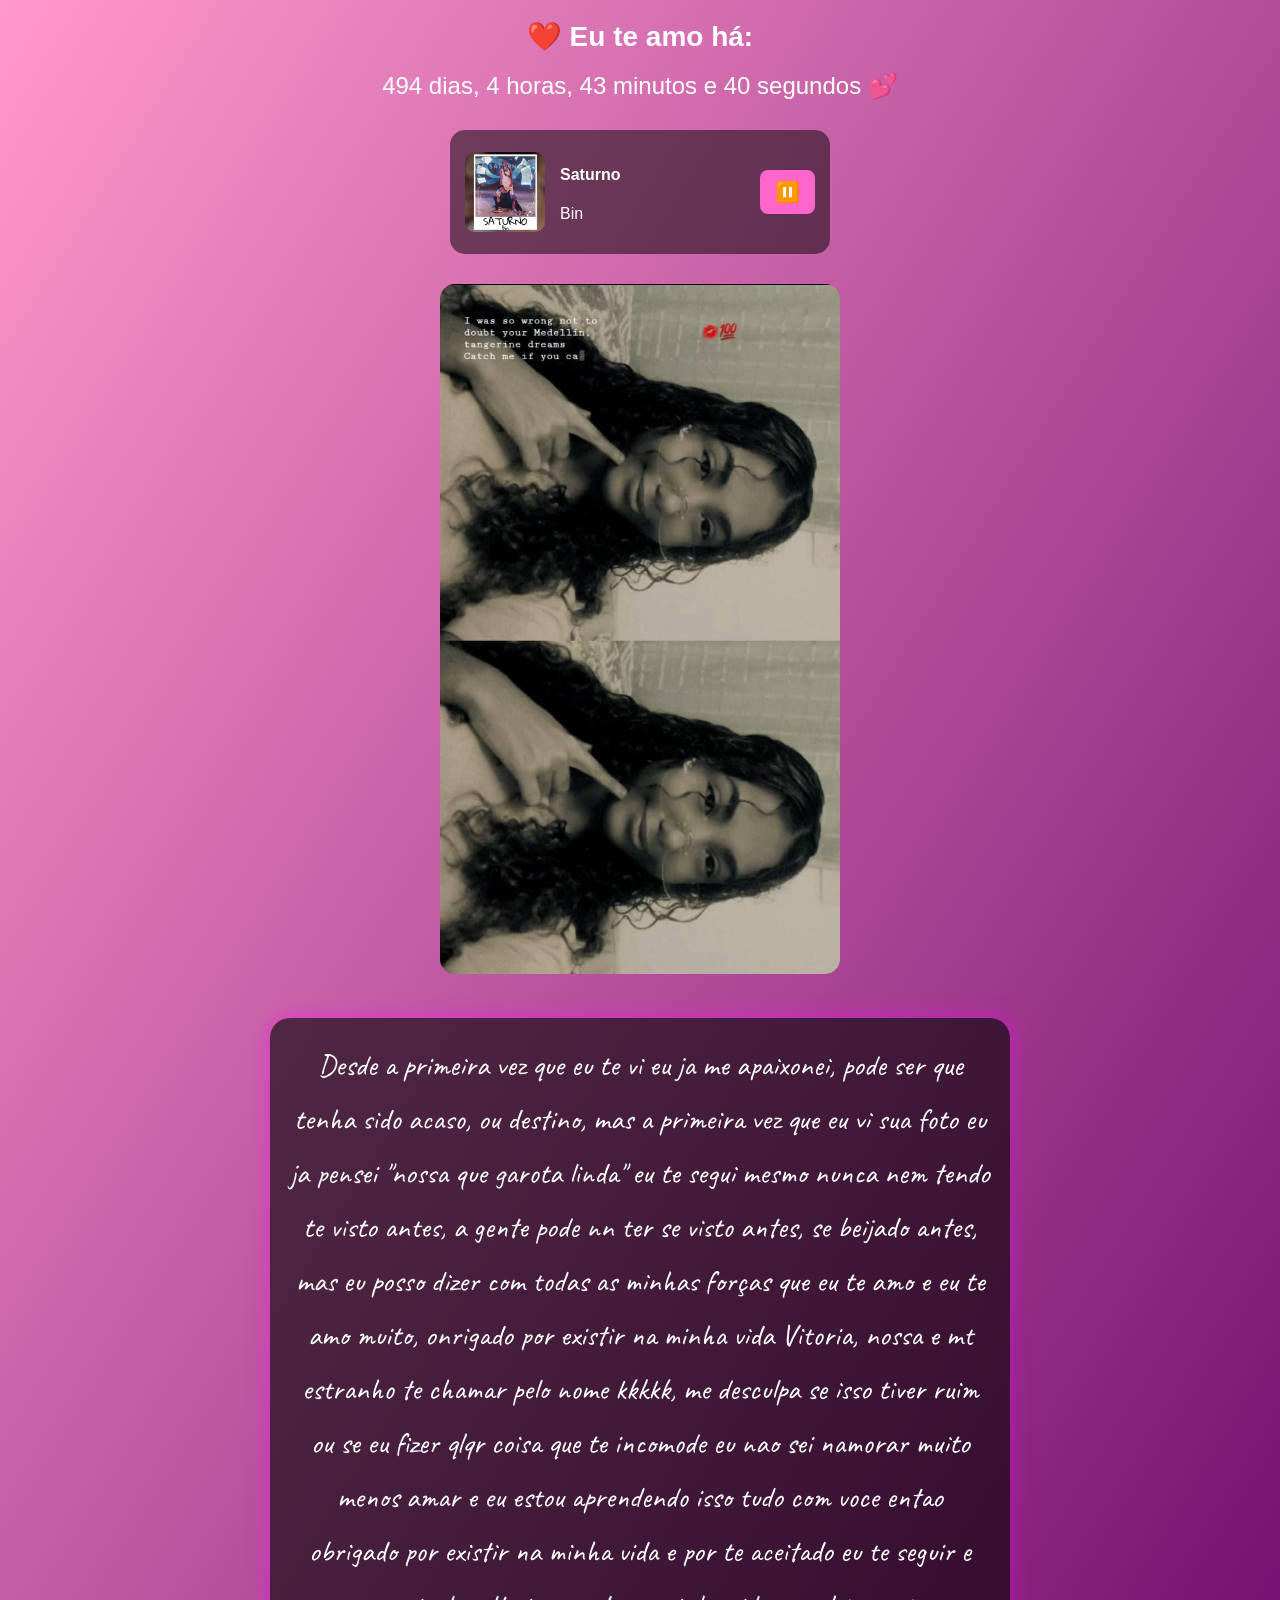
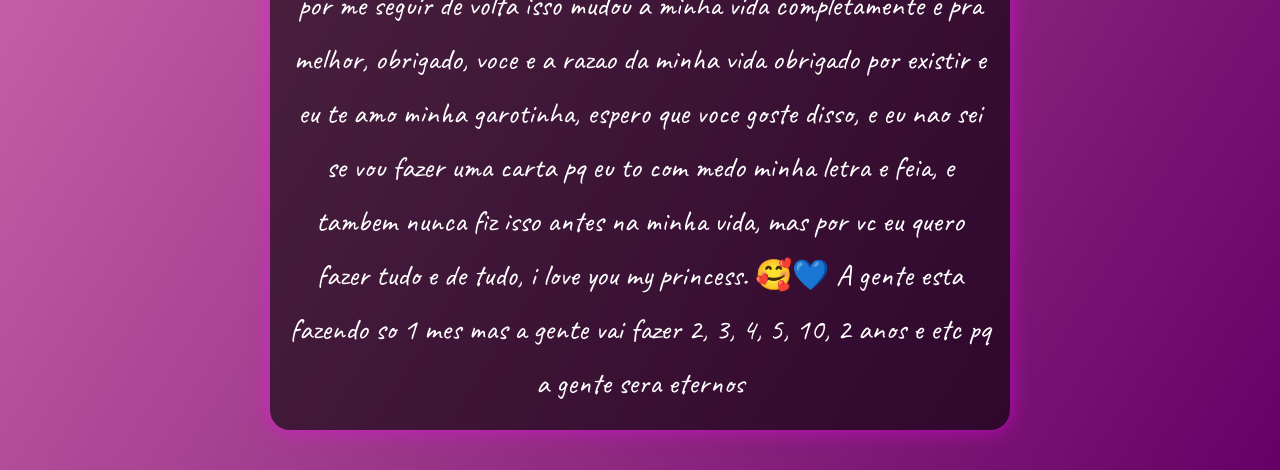
<file: index.html>
<!DOCTYPE html>
<html lang="pt-BR">
<head>
  <meta charset="UTF-8">
  <title>Nosso Amor❤️</title>
  <link rel="shortcut icon" href="image/heart.jpg" type="image/x-icon">
  <meta name="viewport" content="width=device-width, initial-scale=1.0">
  <link rel="stylesheet" href="css/main.css">
  <link rel="stylesheet" href="css/home.css">
  <link href="https://fonts.googleapis.com/css2?family=Caveat:wght@400..700&display=swap" rel="stylesheet">

</head>
<body>
  <h1>❤️ Eu te amo há:</h1>
  <div class="contador" id="contador"></div>

  <!-- player -->
  <div class="player">
    <img src="image/saturno.jpg" alt="Capa">
    <div class="info">
      <h4>Saturno</h4>
      <p>Bin</p>
    </div>
    <button id="btnPlay">⏸️</button>
    <audio id="musica" src="audio/saturno-prod-ajaxx.mp3" loop autoplay></audio>
  </div>

  <!-- slides -->
  <div class="slideshow-container">
    <div class="slide">
      <img src="image/fts/1.jpeg" alt="Foto 1">
    </div>
    <div class="slide">
      <img src="image/fts/2.jpeg" alt="Foto 2">
    </div>
    <div class="slide">
      <img src="image/fts/3.jpeg" alt="Foto 3">
    </div>
    <div class="slide">
      <img src="image/fts/4.jpeg" alt="Foto 4">
    </div>
    <div class="slide">
      <img src="image/fts/5.jpeg" alt="Foto 5">
    </div>
    <div class="slide">
      <img src="image/fts/6.jpeg" alt="Foto 6">
    </div>
    <div class="slide">
      <img src="image/fts/7.jpeg" alt="Foto 7">
    </div>
    <div class="slide">
      <img src="image/fts/8.jpeg" alt="Foto 8">
    </div>
    <div class="slide">
      <img src="image/fts/9.jpeg" alt="Foto 9">
    </div>
    <div class="slide">
      <img src="image/fts/10.jpeg" alt="Foto 10">
    </div>
    <div class="slide">
      <img src="image/fts/11.jpeg" alt="Foto 11">
    </div>
    <div class="slide">
      <img src="image/fts/12.jpeg" alt="Foto 12">
    </div>
    <div class="slide">
      <img src="image/fts/13.jpeg" alt="Foto 13">
    </div>
    <div class="slide">
      <img src="image/fts/14.jpeg" alt="Foto 14">
    </div>
  </div>

  <!-- texto romântico -->
  <div class="texto-romantico">
    Desde a primeira vez que eu te vi eu ja me apaixonei, pode ser que tenha sido acaso, ou destino, mas a primeira vez que eu vi sua foto eu ja pensei "nossa que garota linda" eu te segui mesmo nunca nem tendo te visto antes, a gente pode nn ter se visto antes, se beijado antes, mas eu posso dizer com todas as minhas forças que eu te amo e eu te amo muito, onrigado por existir na minha vida Vitoria, nossa e mt estranho te chamar pelo nome kkkkk, me desculpa se isso tiver ruim ou se eu fizer qlqr coisa que te incomode eu nao sei namorar muito menos amar e eu estou aprendendo isso tudo com voce entao obrigado por existir na minha vida e por te aceitado eu te seguir e por me seguir de volta isso mudou a minha vida completamente e pra melhor, obrigado, voce e a razao da minha vida obrigado por existir e eu te amo minha garotinha, espero que voce goste disso, e eu nao sei se vou fazer uma carta pq eu to com medo minha letra e feia, e tambem nunca fiz isso antes na minha vida, mas por vc eu quero fazer tudo e de tudo, i love you my princess. 🥰💙
    A gente esta fazendo so 1 mes mas a gente vai fazer 2, 3, 4, 5, 10, 2 anos e etc pq a gente sera eternos
  </div>

  <!-- contador -->
  <script src="js/contador.js"></script>

  <!-- player -->
  <script src="js/player.js"></script>

  <!-- heart -->
  <script src="js/heart.js"></script>

  <!-- slides -->
  <script src="js/slides.js"></script>
</body>
</html>
</file>
<file: css/main.css>
body {
  margin: 0;
  font-family: Arial, sans-serif;
  background: linear-gradient(to bottom right, #ff99cc, #660066);
  color: white;
  text-align: center;
}

    .texto-romantico {
      max-width: 700px;
      margin: 40px auto;
      padding: 20px;
      background: rgba(0,0,0,0.6);
      border-radius: 20px;
      font-family: 'Caveat', cursive;
      font-size: 30px;
      line-height: 1.8;
      color: #fff;
      text-align: center;
      box-shadow: 0 0 20px rgba(255, 0, 255, 0.5);
    }

/* Player */
.player {
  display: flex;
  align-items: center;
  justify-content: center;
  margin: 30px auto;
  background: rgba(0,0,0,0.5);
  border-radius: 15px;
  padding: 15px;
  width: 350px;
}

.player img {
  width: 80px;
  height: 80px;
  border-radius: 10px;
  margin-right: 15px;
}

.player .info {
  flex: 1;
  text-align: left;
}

.player button {
  font-size: 20px;
  border: none;
  background: #ff66cc;
  color: white;
  padding: 10px 15px;
  border-radius: 8px;
  cursor: pointer;
}

@media (max-width: 600px) {
    body {
      transform: scale(0.9);
    }
}
</file>
<file: css/home.css>
h1 {
  margin-top: 20px;
  font-size: 28px;
}

.contador {
  font-size: 24px;
  margin: 15px 0;
}

/* Slideshow */
.slideshow-container {
  position: relative;
  max-width: 400px;
  margin: 20px auto;
}

.slide {
  display: none;
}

.slide img {
  width: 100%;
  border-radius: 15px;
}
</file>
